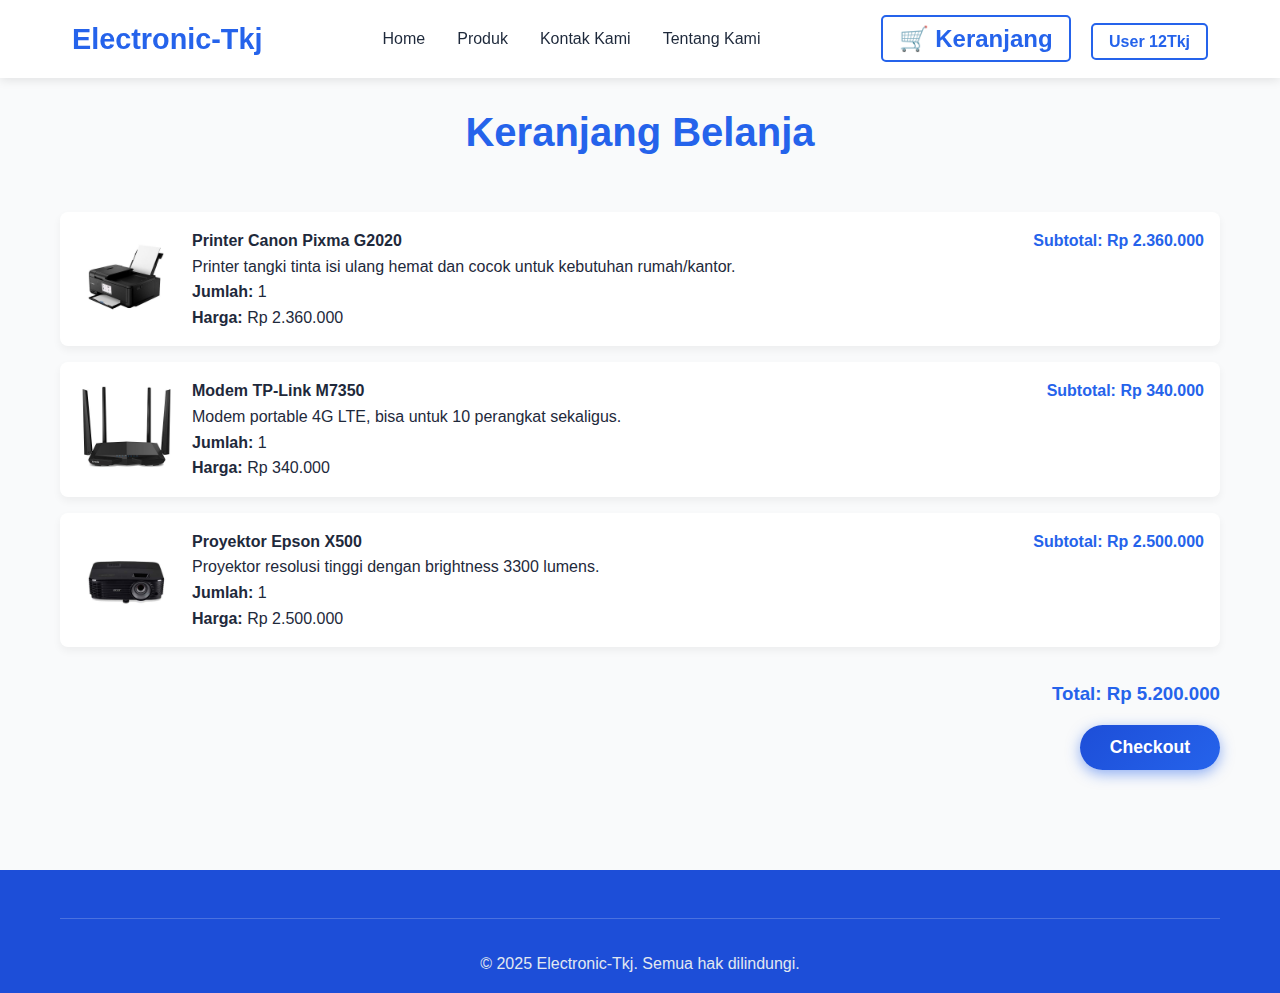
<file: keranjang.html>
<!DOCTYPE html>
<html lang="id">
<head>
  <meta charset="UTF-8" />
  <meta name="viewport" content="width=device-width, initial-scale=1" />
  <title>Keranjang - Electronic-Tkj</title>
  <link rel="stylesheet" href="style.css" />
</head>
<body>
  <!-- Header -->
  <header class="header">
    <nav class="navbar">
      <div class="nav-brand">
        <h1>Electronic-Tkj</h1>
      </div>
      <div class="nav-menu">
        <a href="index.html" class="nav-link">Home</a>
        <a href="produk.html" class="nav-link">Produk</a>
        <a href="kontak.html" class="nav-link">Kontak Kami</a>
        <a href="tentang.html" class="nav-link">Tentang Kami</a>
      </div>
      <div class="nav-account">
        <a href="keranjang.html" class="cart-link">🛒 Keranjang</a>
        <a href="#akun" class="account-link">User 12Tkj</a>
      </div>
    </nav>
  </header>

  <!-- Keranjang -->
  <section class="keranjang-section">
    <div class="container">
      <h2 class="section-title">Keranjang Belanja</h2>

      <div class="keranjang-list">
        <!-- Item 1 -->
        <div class="keranjang-item">
          <img src="printer.jpg" alt="Printer Canon Pixma G2020">
          <div class="item-info">
            <h4>Printer Canon Pixma G2020</h4>
            <p>Printer tangki tinta isi ulang hemat dan cocok untuk kebutuhan rumah/kantor.</p>
            <p><strong>Jumlah:</strong> 1</p>
            <p><strong>Harga:</strong> Rp 2.360.000</p>
          </div>
          <p class="subtotal">Subtotal: Rp 2.360.000</p>
        </div>

        <!-- Item 2 -->
        <div class="keranjang-item">
          <img src="modem.jpg" alt="Modem TP-Link M7350">
          <div class="item-info">
            <h4>Modem TP-Link M7350</h4>
            <p>Modem portable 4G LTE, bisa untuk 10 perangkat sekaligus.</p>
            <p><strong>Jumlah:</strong> 1</p>
            <p><strong>Harga:</strong> Rp 340.000</p>
          </div>
          <p class="subtotal">Subtotal: Rp 340.000</p>
        </div>

        <!-- Item 3 -->
        <div class="keranjang-item">
          <img src="proyektor.jpg" alt="Proyektor Epson X500">
          <div class="item-info">
            <h4>Proyektor Epson X500</h4>
            <p>Proyektor resolusi tinggi dengan brightness 3300 lumens.</p>
            <p><strong>Jumlah:</strong> 1</p>
            <p><strong>Harga:</strong> Rp 2.500.000</p>
          </div>
          <p class="subtotal">Subtotal: Rp 2.500.000</p>
        </div>
      </div>

      <!-- Total -->
      <div class="keranjang-total">
        <h3>Total: Rp 5.200.000</h3>
        <button class="pesan-sekarang">Checkout</button>
      </div>
    </div>
  </section>

  <!-- Footer -->
  <footer class="footer">
    <div class="container">
      <div class="footer-bottom">
        <p>&copy; 2025 Electronic-Tkj. Semua hak dilindungi.</p>
      </div>
    </div>
  </footer>

  <script src="script.js"></script>
</body>
</html>
</file>
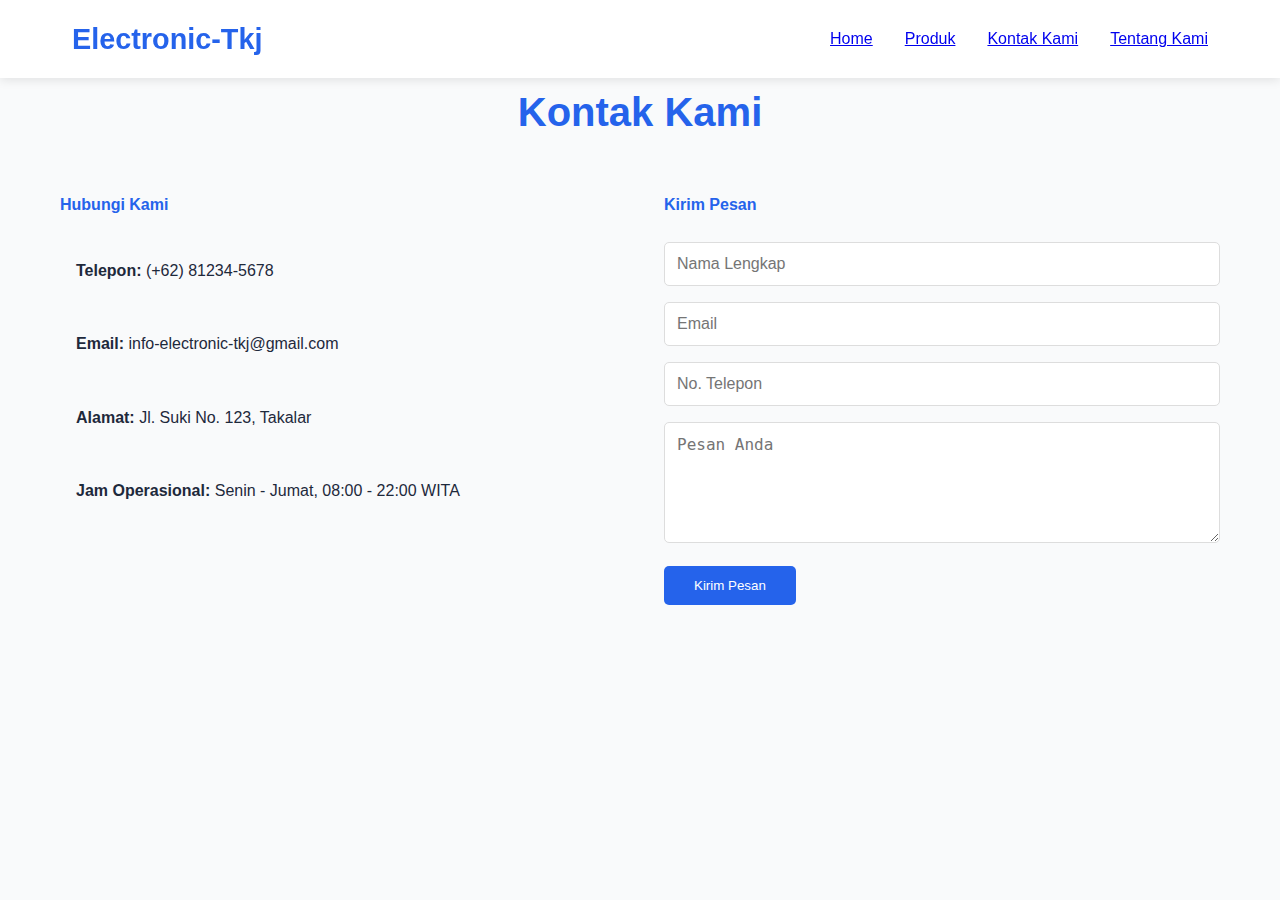
<file: kontak.html>
<!DOCTYPE html>
<html lang="id">
<head>
  <meta charset="UTF-8">
  <meta name="viewport" content="width=device-width, initial-scale=1.0">
  <title>Kontak Kami - Electronic-Tkj</title>
  <link rel="stylesheet" href="style.css">
</head>
<body>
  <header class="header">
    <nav class="navbar">
      <div class="nav-brand"><h1>Electronic-Tkj</h1></div>
      <div class="nav-menu">
        <a href="index.html">Home</a>
        <a href="produk.html">Produk</a>
        <a href="kontak.html">Kontak Kami</a>
        <a href="tentang.html">Tentang Kami</a>
      </div>
    </nav>
  </header>

  <section class="kontak-section">
    <div class="container">
      <h3 class="section-title">Kontak Kami</h3>
      <div class="kontak-grid">
        <div class="kontak-info">
          <h4>Hubungi Kami</h4>
          <div class="kontak-item"><strong>Telepon:</strong> (+62) 81234-5678</div>
          <div class="kontak-item"><strong>Email:</strong> info-electronic-tkj@gmail.com</div>
          <div class="kontak-item"><strong>Alamat:</strong> Jl. Suki No. 123, Takalar</div>
          <div class="kontak-item"><strong>Jam Operasional:</strong> Senin - Jumat, 08:00 - 22:00 WITA</div>
        </div>
        <div class="kontak-form">
          <h4>Kirim Pesan</h4>
          <form class="message-form">
            <input type="text" placeholder="Nama Lengkap" required />
            <input type="email" placeholder="Email" required />
            <input type="tel" placeholder="No. Telepon" />
            <textarea placeholder="Pesan Anda" rows="5" required></textarea>
            <button type="submit">Kirim Pesan</button>
          </form>
        </div>
      </div>
    </div>
  </section>

  <script src="script.js"></script>
</body>
</html>
</file>
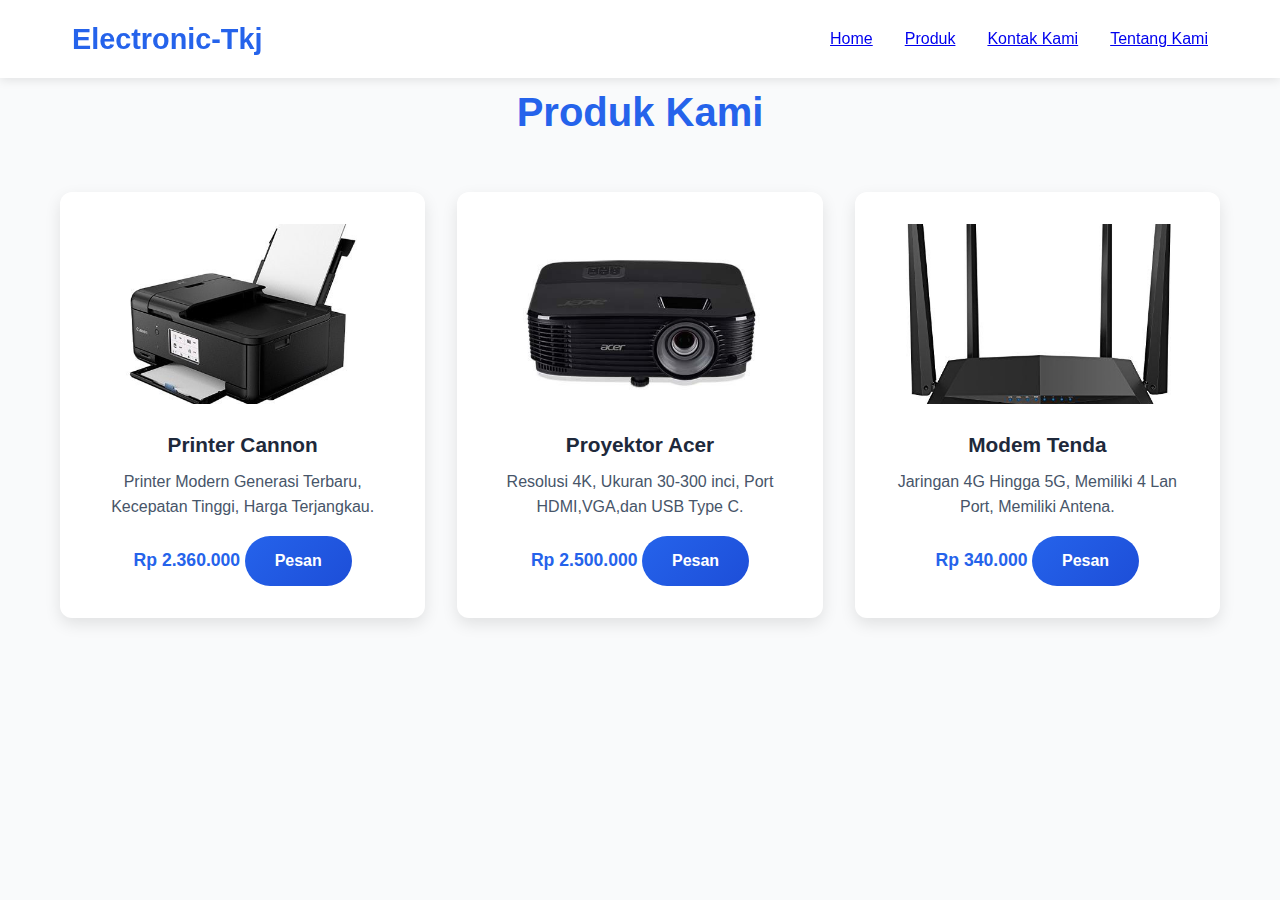
<file: produk.html>
<!DOCTYPE html>
<html lang="id">
<head>
  <meta charset="UTF-8">
  <meta name="viewport" content="width=device-width, initial-scale=1.0">
  <title>Produk Kami - Electronic-Tkj</title>
  <link rel="stylesheet" href="style.css">
</head>
<body>
  <header class="header">
    <nav class="navbar">
      <div class="nav-brand"><h1>Electronic-Tkj</h1></div>
      <div class="nav-menu">
        <a href="index.html">Home</a>
        <a href="produk.html">Produk</a>
        <a href="kontak.html">Kontak Kami</a>
        <a href="tentang.html">Tentang Kami</a>
      </div>
    </nav>
  </header>

  <section class="produk-section">
    <div class="container">
      <h3 class="section-title">Produk Kami</h3>
      <div class="produk-grid">
        <div class="produk-card">
          <img src="printer.jpg" alt="Printer" class="produk-image" />
          <h4>Printer Cannon</h4>
          <p>Printer Modern Generasi Terbaru, Kecepatan Tinggi, Harga Terjangkau.</p>
          <span class="harga">Rp 2.360.000</span>
          <a href="produk1.html" class="btn-beli">Pesan</a>
        </div>

        <div class="produk-card">
          <img src="proyektor.jpg" alt="Proyektor" class="produk-image" />
          <h4>Proyektor Acer</h4>
          <p>Resolusi 4K, Ukuran 30-300 inci, Port HDMI,VGA,dan USB Type C.</p>
          <span class="harga">Rp 2.500.000</span>
          <a href="produk2.html" class="btn-beli">Pesan</a>
        </div>

        <div class="produk-card">
          <img src="modem.jpg" alt="Modem" class="produk-image" />
          <h4>Modem Tenda</h4>
          <p>Jaringan 4G Hingga 5G, Memiliki 4 Lan Port, Memiliki Antena.</p>
          <span class="harga">Rp 340.000</span>
          <a href="produk3.html" class="btn-beli">Pesan</a>
        </div>
      </div>
    </div>
  </section>

  <script src="script.js"></script>
</body>
</html>
</file>
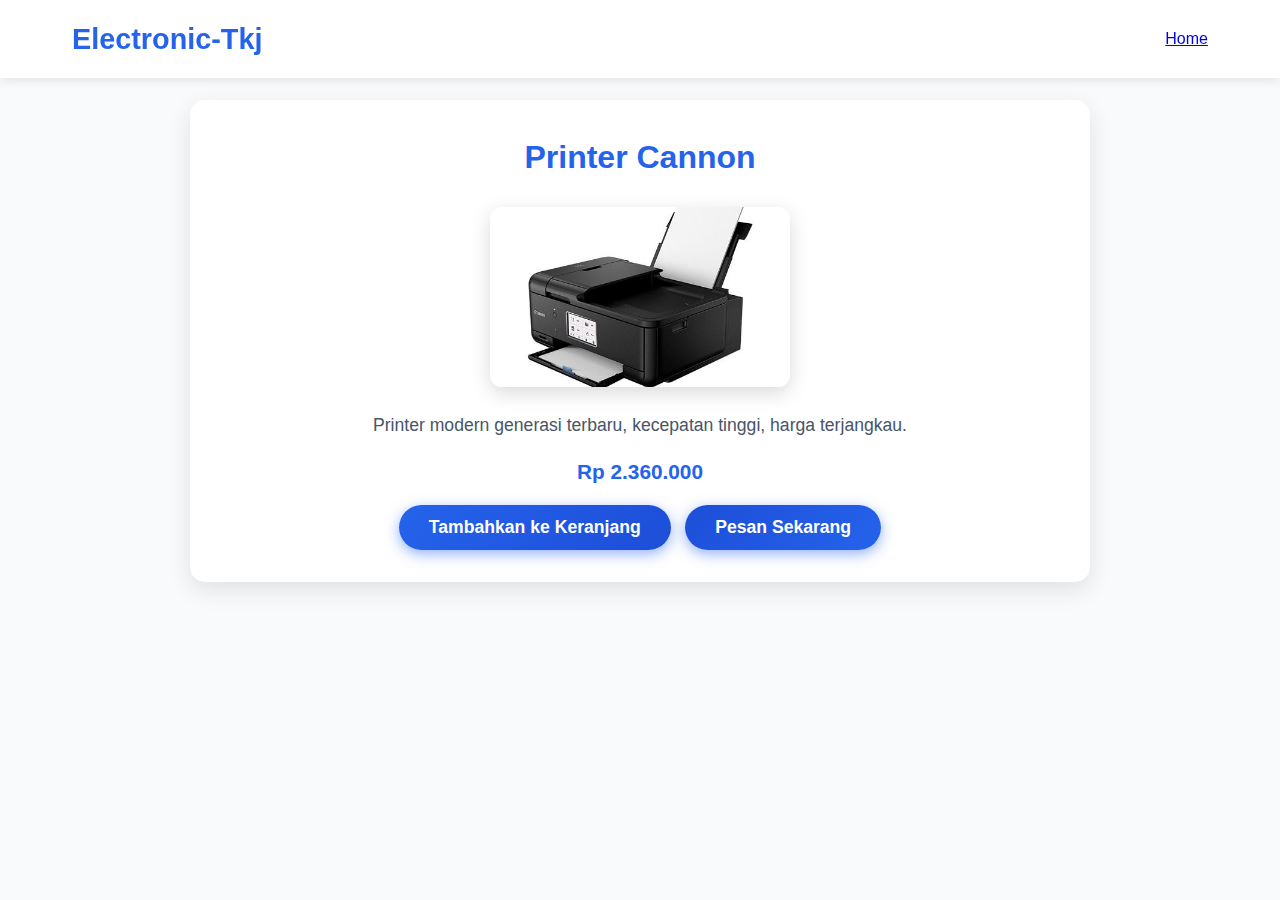
<file: produk1.html>
<!DOCTYPE html>
<html lang="id">
<head>
  <meta charset="UTF-8">
  <meta name="viewport" content="width=device-width, initial-scale=1.0">
  <title>Smartphone XYZ - Electronic-Tkj</title>
  <link rel="stylesheet" href="style.css">
</head>
<body>
  <!-- Notifikasi -->
  <div id="notifikasi"></div>

  <header class="header">
    <nav class="navbar">
      <div class="nav-brand"><h1>Electronic-Tkj</h1></div>
      <div class="nav-menu">
        <a href="index.html">Home</a>
      </div>
    </nav>
  </header>

  <section class="produk-detail">
    <div class="container">
      <h2>Printer Cannon</h2>
      <img src="printer.jpg" alt="Smartphone XYZ" class="produk-image">
      <p>Printer modern generasi terbaru, kecepatan tinggi, harga terjangkau.</p>
      <span class="harga">Rp 2.360.000</span>
      
      <!-- Tombol -->
      <button onclick="tambahKeKeranjang('Smartphone XYZ', 9999999)" class="cta-button">
        Tambahkan ke Keranjang
      </button>
      <button onclick="pesanSekarang()" class="pesan-sekarang">
        Pesan Sekarang
      </button>
    </div>
  </section>

  <script src="script.js"></script>
</body>
</html>
</file>
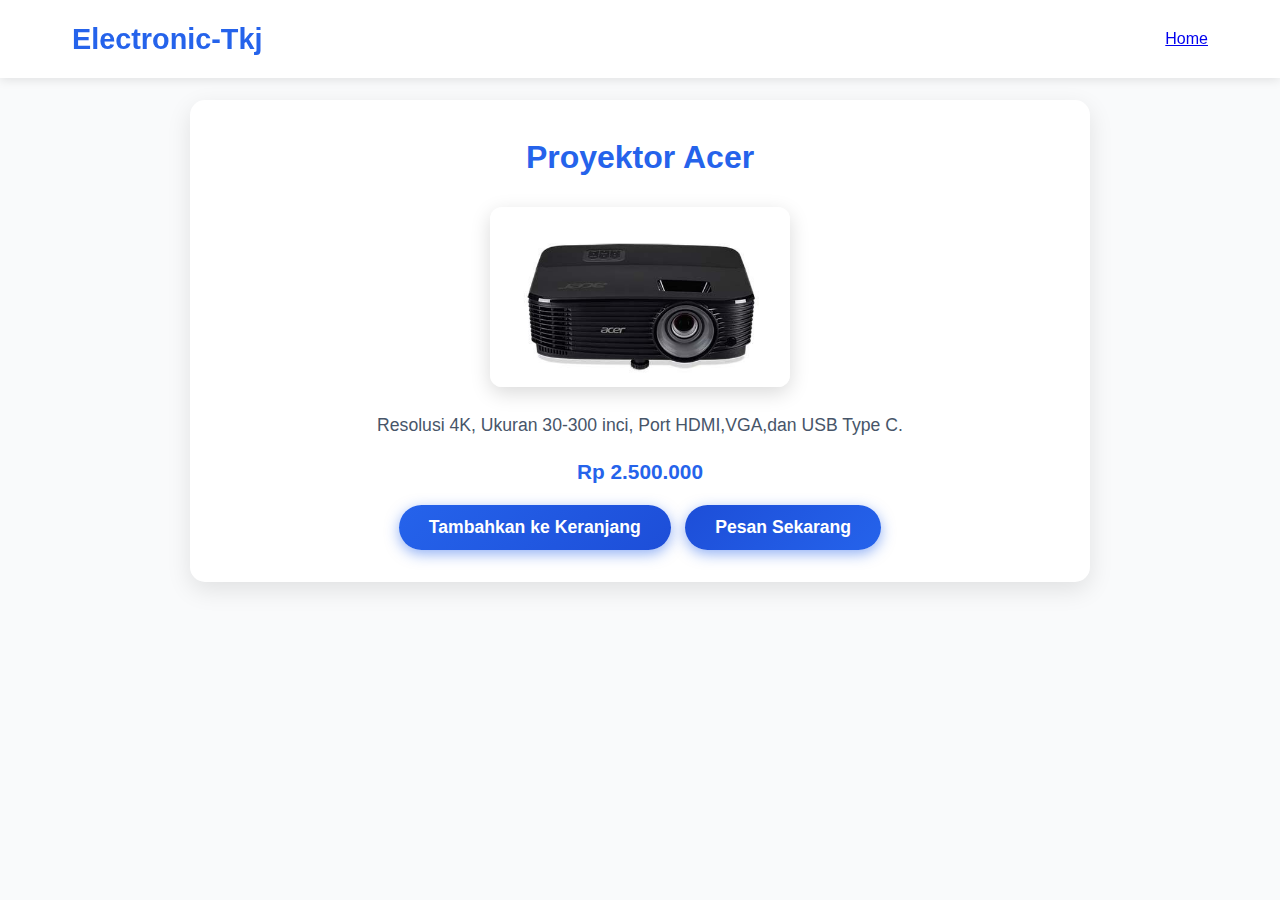
<file: produk2.html>
<!DOCTYPE html>
<html lang="id">
<head>
  <meta charset="UTF-8">
  <meta name="viewport" content="width=device-width, initial-scale=1.0">
  <title>Laptop ABC - Electronic-Tkj</title>
  <link rel="stylesheet" href="style.css">
</head>
<body>
  <!-- Notifikasi -->
  <div id="notifikasi"></div>

  <header class="header">
    <nav class="navbar">
      <div class="nav-brand"><h1>Electronic-Tkj</h1></div>
      <div class="nav-menu">
        <a href="index.html">Home</a>
      </div>
    </nav>
  </header>

  <section class="produk-detail">
    <div class="container">
      <h2>Proyektor Acer</h2>
      <img src="proyektor.jpg" alt="Laptop ABC" class="produk-image">
      <p>Resolusi 4K, Ukuran 30-300 inci, Port HDMI,VGA,dan USB Type C.</p>
      <span class="harga">Rp 2.500.000</span>
      
      <!-- Tombol -->
      <button onclick="tambahKeKeranjang('Laptop ABC', 12000000)" class="cta-button">
        Tambahkan ke Keranjang
      </button>
      <button onclick="pesanSekarang()" class="pesan-sekarang">
        Pesan Sekarang
      </button>
    </div>
  </section>

  <script src="script.js"></script>
</body>
</html>
</file>
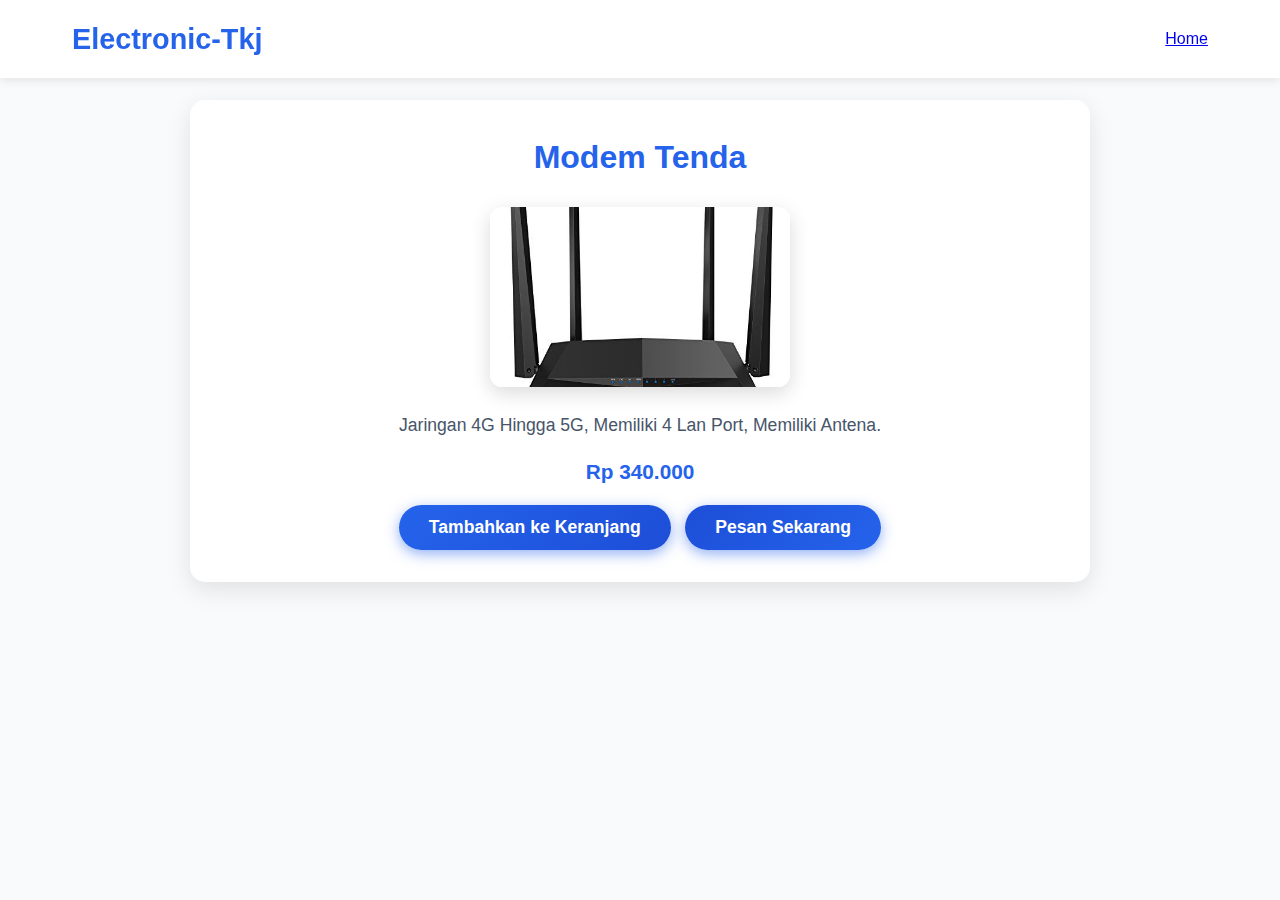
<file: produk3.html>
<!DOCTYPE html>
<html lang="id">
<head>
  <meta charset="UTF-8">
  <meta name="viewport" content="width=device-width, initial-scale=1.0">
  <title>Headphone Pro - Electronic-Tkj</title>
  <link rel="stylesheet" href="style.css">
</head>
<body>
  <!-- Notifikasi -->
  <div id="notifikasi"></div>

  <header class="header">
    <nav class="navbar">
      <div class="nav-brand"><h1>Electronic-Tkj</h1></div>
      <div class="nav-menu">
        <a href="index.html">Home</a>
      </div>
    </nav>
  </header>

  <section class="produk-detail">
    <div class="container">
      <h2>Modem Tenda</h2>
      <img src="modem.jpg" alt="Headphone Pro" class="produk-image">
      <p>Jaringan 4G Hingga 5G, Memiliki 4 Lan Port, Memiliki Antena.</p>
      <span class="harga">Rp 340.000</span>
      
      <!-- Tombol -->
      <button onclick="tambahKeKeranjang('Headphone Pro', 1200000)" class="cta-button">
        Tambahkan ke Keranjang
      </button>
      <button onclick="pesanSekarang()" class="pesan-sekarang">
        Pesan Sekarang
      </button>
    </div>
  </section>

  <script src="script.js"></script>
</body>
</html>
</file>
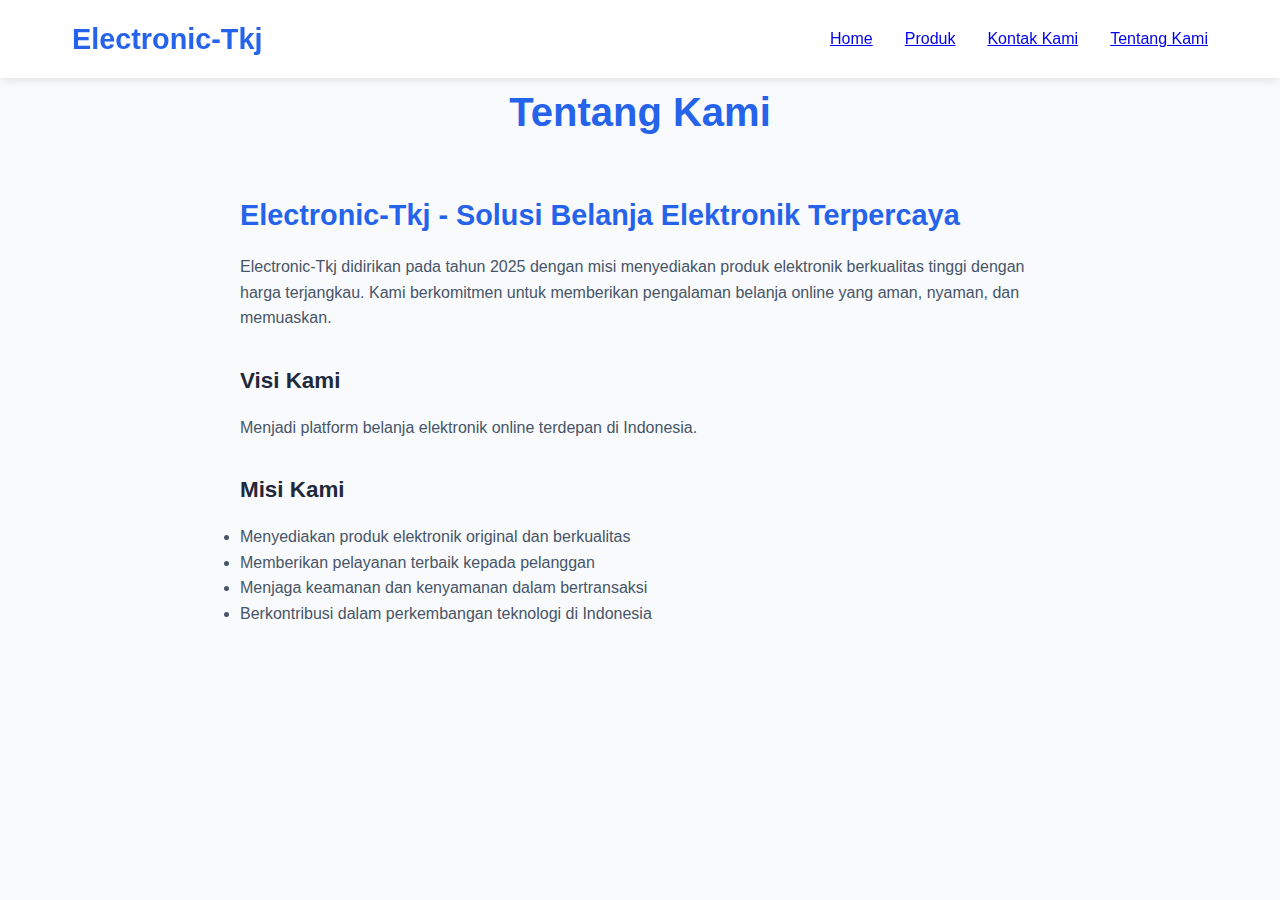
<file: tentang.html>
<!DOCTYPE html>
<html lang="id">
<head>
  <meta charset="UTF-8">
  <meta name="viewport" content="width=device-width, initial-scale=1.0">
  <title>Tentang Kami - Electronic-Tkj</title>
  <link rel="stylesheet" href="style.css">
</head>
<body>
  <header class="header">
    <nav class="navbar">
      <div class="nav-brand"><h1>Electronic-Tkj</h1></div>
      <div class="nav-menu">
        <a href="index.html">Home</a>
        <a href="produk.html">Produk</a>
        <a href="kontak.html">Kontak Kami</a>
        <a href="tentang.html">Tentang Kami</a>
      </div>
    </nav>
  </header>

  <section class="tentang-section">
    <div class="container">
      <h3 class="section-title">Tentang Kami</h3>
      <div class="tentang-content">
        <div class="tentang-text">
          <h4>Electronic-Tkj - Solusi Belanja Elektronik Terpercaya</h4>
          <p>
            Electronic-Tkj didirikan pada tahun 2025 dengan misi menyediakan produk elektronik berkualitas tinggi dengan harga terjangkau.
            Kami berkomitmen untuk memberikan pengalaman belanja online yang aman, nyaman, dan memuaskan.
          </p>
          <h5>Visi Kami</h5>
          <p>Menjadi platform belanja elektronik online terdepan di Indonesia.</p>
          <h5>Misi Kami</h5>
          <ul>
            <li>Menyediakan produk elektronik original dan berkualitas</li>
            <li>Memberikan pelayanan terbaik kepada pelanggan</li>
            <li>Menjaga keamanan dan kenyamanan dalam bertransaksi</li>
            <li>Berkontribusi dalam perkembangan teknologi di Indonesia</li>
          </ul>
        </div>
      </div>
    </div>
  </section>

  <script src="script.js"></script>
</body>
</html>
</file>
<file: style.css>
/* ========== VARIABEL WARNA ========== */
:root {
  --warna-utama: #2563eb;       /* biru utama */
  --warna-utama-dark: #1d4ed8;  /* biru lebih gelap */
  --warna-font: #1e293b;        /* abu gelap untuk teks */
  --warna-putih: #ffffff;
  --warna-bg: #f9fafb;
}

/* Reset */
* {
  margin: 0;
  padding: 0;
  box-sizing: border-box;
}

body {
  font-family: 'Segoe UI', Tahoma, Geneva, Verdana, sans-serif;
  line-height: 1.6;
  color: var(--warna-font);
  background: var(--warna-bg);
}

/* Container */
.container {
  max-width: 1200px;
  margin: 0 auto;
  padding: 0 20px;
}

/* Header */
.header {
  background: var(--warna-putih);
  box-shadow: 0 2px 10px rgba(0,0,0,0.1);
  position: fixed;
  width: 100%;
  top: 0;
  z-index: 1000;
}

.navbar {
  display: flex;
  justify-content: space-between;
  align-items: center;
  padding: 1rem 2rem;
  max-width: 1200px;
  margin: 0 auto;
}

.nav-brand h1 {
  color: var(--warna-utama);
  font-size: 1.8rem;
  font-weight: bold;
}

.nav-menu {
  display: flex;
  gap: 2rem;
}

.nav-link {
  text-decoration: none;
  color: var(--warna-font);
  font-weight: 500;
  transition: color 0.3s ease;
}

.nav-link:hover {
  color: var(--warna-utama);
}

.nav-account a {
  text-decoration: none;
  color: var(--warna-utama);
  font-weight: 600;
  padding: 0.5rem 1rem;
  border: 2px solid var(--warna-utama);
  border-radius: 5px;
  transition: all 0.3s ease;
  cursor: pointer;
}

.nav-account a:hover {
  background: var(--warna-utama);
  color: var(--warna-putih);
}

/* Hero Section */
.hero {
  background: url("fotomu.jpg") center/cover no-repeat;
  color: var(--warna-putih);
  padding: 120px 0 80px;
  text-align: center;
  position: relative;
}

.hero::after {
  content: "";
  position: absolute;
  top: 0; left: 0; right: 0; bottom: 0;
  background: rgba(37, 99, 235, 0.55); /* overlay biru transparan */
}

.hero-content {
  position: relative;
  z-index: 2;
}

.hero-content h2 {
  font-size: 3rem;
  margin-bottom: 1rem;
  font-weight: 700;
}

.hero-content p {
  font-size: 1.2rem;
  margin-bottom: 2rem;
  opacity: 0.95;
}

/* Tombol Hero */
.hero-buttons {
  display: flex;
  justify-content: center;
  gap: 1rem;
  flex-wrap: wrap;
  margin-top: 2rem;
}

.hero-btn {
  background: linear-gradient(135deg, var(--warna-utama), var(--warna-utama-dark));
  color: var(--warna-putih);
  padding: 12px 28px;
  border-radius: 25px;
  font-weight: 600;
  text-decoration: none;
  transition: all 0.3s ease;
  box-shadow: 0 4px 12px rgba(0,0,0,0.2);
}

.hero-btn:hover {
  background: linear-gradient(135deg, var(--warna-utama-dark), var(--warna-utama));
  transform: translateY(-3px);
  box-shadow: 0 6px 18px rgba(0,0,0,0.3);
}

/* Tombol CTA umum */
.cta-button,
.btn-beli {
  background: linear-gradient(135deg, var(--warna-utama), var(--warna-utama-dark));
  color: var(--warna-putih);
  padding: 12px 30px;
  border: none;
  border-radius: 30px;
  cursor: pointer;
  font-weight: 600;
  transition: all 0.3s ease;
  text-decoration: none;
  display: inline-block;
}

.cta-button:hover,
.btn-beli:hover {
  background: linear-gradient(135deg, var(--warna-utama-dark), var(--warna-utama));
  transform: translateY(-3px);
}

/* Section */
section {
  padding: 80px 0;
}

.section-title {
  text-align: center;
  font-size: 2.5rem;
  margin-bottom: 3rem;
  color: var(--warna-utama);
  font-weight: 700;
}

/* Produk Section */
.produk-section {
  background: var(--warna-bg);
}

.produk-grid {
  display: grid;
  grid-template-columns: repeat(auto-fit, minmax(280px, 1fr));
  gap: 2rem;
}

.produk-card {
  background: var(--warna-putih);
  padding: 2rem;
  border-radius: 12px;
  box-shadow: 0 6px 16px rgba(0,0,0,0.1);
  text-align: center;
  transition: transform 0.3s ease, box-shadow 0.3s ease;
}

.produk-card:hover {
  transform: translateY(-6px);
  box-shadow: 0 10px 22px rgba(0,0,0,0.15);
}

.produk-image {
  width: 100%;
  height: 180px;
  object-fit: cover;
  border-radius: 8px;
  margin-bottom: 1rem;
}

.produk-card h4 {
  font-size: 1.3rem;
  margin-bottom: 0.5rem;
  color: var(--warna-font);
}

.produk-card p {
  color: #475569;
  margin-bottom: 1rem;
}

.harga {
  font-size: 1.1rem;
  color: var(--warna-utama);
  font-weight: bold;
}

/* Produk Detail */
.produk-detail {
  padding: 100px 0;
  background: var(--warna-bg);
}

.produk-detail .container {
  max-width: 900px;
  margin: 0 auto;
  background: var(--warna-putih);
  border-radius: 15px;
  box-shadow: 0 8px 25px rgba(0,0,0,0.1);
  padding: 2rem;
  text-align: center;
}

.produk-detail h2 {
  font-size: 2rem;
  margin-bottom: 1rem;
  color: var(--warna-utama);
  font-weight: 700;
}

.produk-detail .produk-image {
  width: 300px;
  max-width: 90%;
  border-radius: 12px;
  margin: 1.5rem auto;
  display: block;
  box-shadow: 0 6px 20px rgba(0,0,0,0.15);
}

.produk-detail p {
  color: #475569;
  font-size: 1.1rem;
  margin-bottom: 1rem;
  line-height: 1.6;
}

.produk-detail .harga {
  display: block;
  font-size: 1.3rem;
  font-weight: bold;
  color: var(--warna-utama);
  margin: 1rem 0;
}

/* Tombol "Tambah ke Keranjang" */
.produk-detail .cta-button {
  background: linear-gradient(135deg, var(--warna-utama), var(--warna-utama-dark));
  padding: 12px 30px;
  font-size: 1.1rem;
  border-radius: 30px;
  border: none;
  color: var(--warna-putih);
  cursor: pointer;
  font-weight: 600;
  transition: all 0.3s ease;
  box-shadow: 0 4px 14px rgba(37,99,235,0.5);
}

.produk-detail .cta-button:hover {
  background: linear-gradient(135deg, var(--warna-utama-dark), var(--warna-utama));
  transform: translateY(-3px);
  box-shadow: 0 6px 18px rgba(37,99,235,0.6);
}

/* Tombol "Pesan Sekarang" */
.pesan-sekarang {
  display: inline-block;
  background: linear-gradient(135deg, var(--warna-utama-dark), var(--warna-utama));
  color: var(--warna-putih);
  padding: 12px 30px;
  font-size: 1.1rem;
  border-radius: 30px;
  border: none;
  cursor: pointer;
  font-weight: 600;
  margin-left: 10px;
  transition: all 0.3s ease;
  box-shadow: 0 4px 14px rgba(37,99,235,0.5);
}

.pesan-sekarang:hover {
  background: linear-gradient(135deg, var(--warna-utama), var(--warna-utama-dark));
  transform: translateY(-3px);
  box-shadow: 0 6px 18px rgba(37,99,235,0.6);
}

/* Kontak Section */
.kontak-grid {
  display: grid;
  grid-template-columns: 1fr 1fr;
  gap: 3rem;
}

.kontak-info h4,
.kontak-form h4 {
  margin-bottom: 1.5rem;
  color: var(--warna-utama);
}

.kontak-item {
  margin-bottom: 1rem;
  padding: 1rem;
  background: var(--warna-bg);
  border-radius: 8px;
}

.message-form input,
.message-form textarea {
  width: 100%;
  padding: 12px;
  margin-bottom: 1rem;
  border: 1px solid #ddd;
  border-radius: 5px;
  font-size: 1rem;
}

.message-form button {
  background: var(--warna-utama);
  color: var(--warna-putih);
  border: none;
  padding: 12px 30px;
  border-radius: 5px;
  cursor: pointer;
  transition: background 0.3s ease;
}

.message-form button:hover {
  background: var(--warna-utama-dark);
}

/* Tentang Section */
.tentang-section {
  background: var(--warna-bg);
}

.tentang-content {
  max-width: 800px;
  margin: 0 auto;
}

.tentang-text h4 {
  font-size: 1.8rem;
  margin-bottom: 1rem;
  color: var(--warna-utama);
}

.tentang-text h5 {
  font-size: 1.4rem;
  margin: 2rem 0 1rem;
  color: var(--warna-font);
}

.tentang-text p,
.tentang-text li {
  color: #475569;
}

/* Modal */
.modal {
  position: fixed;
  z-index: 2000;
  left: 0; top: 0;
  width: 100%; height: 100%;
  background-color: rgba(0,0,0,0.5);
  display: flex;
  justify-content: center;
  align-items: center;
}

.modal-content {
  background-color: var(--warna-putih);
  padding: 2rem;
  border-radius: 10px;
  width: 90%;
  max-width: 400px;
  position: relative;
  box-shadow: 0 5px 15px rgba(0,0,0,0.3);
}

.close {
  position: absolute;
  right: 1rem;
  top: 1rem;
  font-size: 1.5rem;
  cursor: pointer;
  color: #64748b;
}

/* Footer */
.footer {
  background: var(--warna-utama-dark);
  color: var(--warna-putih);
  padding: 3rem 0 1rem;
}

.footer-content {
  display: grid;
  grid-template-columns: repeat(auto-fit, minmax(250px, 1fr));
  gap: 2rem;
  margin-bottom: 2rem;
}

.footer-section h4 {
  margin-bottom: 1rem;
  color: var(--warna-putih);
}

.footer-section a {
  color: #dbeafe;
  text-decoration: none;
  transition: color 0.3s ease;
}

.footer-section a:hover {
  color: var(--warna-putih);
}

.footer-bottom {
  text-align: center;
  padding-top: 2rem;
  border-top: 1px solid rgba(255,255,255,0.2);
  color: #e2e8f0;
}

/* Responsive */
@media (max-width: 768px) {
  .navbar {
    flex-direction: column;
    padding: 1rem;
  }

  .nav-menu {
    margin: 1rem 0;
  }

  .hero-content h2 {
    font-size: 2rem;
  }

  .kontak-grid {
    grid-template-columns: 1fr;
  }

  .produk-grid {
    grid-template-columns: 1fr;
  }

  .footer-content {
    grid-template-columns: 1fr;
    text-align: center;
  }
}

/* Popup Modal Global */
#popup.modal {
  position: fixed;
  z-index: 3000;
  left: 0; top: 0;
  width: 100%; height: 100%;
  background: rgba(0,0,0,0.5);
  display: flex;
  justify-content: center;
  align-items: center;
}

#popup .modal-content {
  background: var(--warna-putih);
  padding: 2rem;
  border-radius: 12px;
  text-align: center;
  width: 90%;
  max-width: 400px;
  box-shadow: 0 6px 18px rgba(0,0,0,0.2);
  border-top: 5px solid var(--warna-utama);
}

#popup .modal-content p {
  font-size: 1.1rem;
  color: var(--warna-font);
  margin-top: 0.5rem;
}

#popup .close {
  position: absolute;
  right: 1rem;
  top: 1rem;
  font-size: 1.5rem;
  cursor: pointer;
  color: var(--warna-utama);
  font-weight: bold;
}

/* ================== RESPONSIVE ================== */
@media (max-width: 992px) {
  .navbar {
    flex-direction: column;
    align-items: flex-start;
    padding: 1rem;
  }

  .nav-menu {
    flex-direction: column;
    gap: 1rem;
    margin: 1rem 0;
  }

  .hero-content h2 {
    font-size: 2.2rem;
  }

  .hero-content p {
    font-size: 1rem;
  }
}

@media (max-width: 768px) {
  .navbar {
    flex-direction: column;
    padding: 1rem;
  }

  .nav-brand h1 {
    font-size: 1.5rem;
  }

  .hero {
    padding: 100px 0 60px;
  }

  .hero-content h2 {
    font-size: 1.8rem;
    line-height: 1.3;
  }

  .hero-content p {
    font-size: 0.95rem;
  }

  .hero-buttons {
    flex-direction: column;
    gap: 0.8rem;
  }

  .hero-btn {
    width: 100%;
    max-width: 280px;
    margin: 0 auto;
    text-align: center;
  }

  .produk-grid {
    grid-template-columns: 1fr;
  }

  .produk-detail .container {
    padding: 1rem;
  }

  .produk-detail .produk-image {
    width: 100%;
    height: auto;
  }

  .kontak-grid {
    grid-template-columns: 1fr;
    gap: 1.5rem;
  }

  .footer-content {
    grid-template-columns: 1fr;
    text-align: center;
  }
}

@media (max-width: 480px) {
  body {
    font-size: 14px;
  }

  .hero-content h2 {
    font-size: 1.5rem;
  }

  .hero-btn,
  .cta-button,
  .pesan-sekarang,
  .btn-beli {
    font-size: 0.9rem;
    padding: 10px 20px;
  }

  .produk-detail h2 {
    font-size: 1.5rem;
  }

  .produk-detail p {
    font-size: 0.95rem;
  }
}


/* Tombol Keranjang di Navbar */
.cart-link {
  font-size: 1.5rem;
  margin-right: 1rem;
  text-decoration: none;
  color: var(--warna-utama);
  transition: color 0.3s ease;
}
.cart-link:hover {
  color: var(--warna-utama-dark);
}

/* Halaman Keranjang */
.keranjang-section {
  padding: 100px 0;
  background: var(--warna-bg);
}

.keranjang-list {
  margin-bottom: 2rem;
}

.keranjang-item {
  display: flex;
  align-items: center;
  background: var(--warna-putih);
  padding: 1rem;
  border-radius: 10px;
  margin-bottom: 1rem;
  box-shadow: 0 4px 10px rgba(0,0,0,0.05);
}

.keranjang-item img {
  width: 80px;
  height: 80px;
  object-fit: cover;
  border-radius: 8px;
  margin-right: 1rem;
}

.keranjang-item .item-info {
  flex: 1;
}

.hapus-btn {
  background: #ef4444;
  color: white;
  border: none;
  padding: 8px 16px;
  border-radius: 6px;
  cursor: pointer;
  font-weight: 600;
  transition: background 0.3s ease;
}

.hapus-btn:hover {
  background: #dc2626;
}

.keranjang-total {
  text-align: right;
}

.keranjang-total h3 {
  margin-bottom: 1rem;
  color: var(--warna-utama);
}

.keranjang-item {
  display: flex;
  align-items: flex-start;
  background: #fff;
  padding: 1rem;
  border-radius: 8px;
  margin-bottom: 1rem;
  box-shadow: 0 4px 8px rgba(0,0,0,0.05);
}

.keranjang-item img {
  width: 100px;
  height: 100px;
  object-fit: cover;
  margin-right: 1rem;
  border-radius: 6px;
}

.keranjang-item .item-info {
  flex: 1;
}

.subtotal {
  font-weight: bold;
  color: var(--warna-utama);
}
</file>
